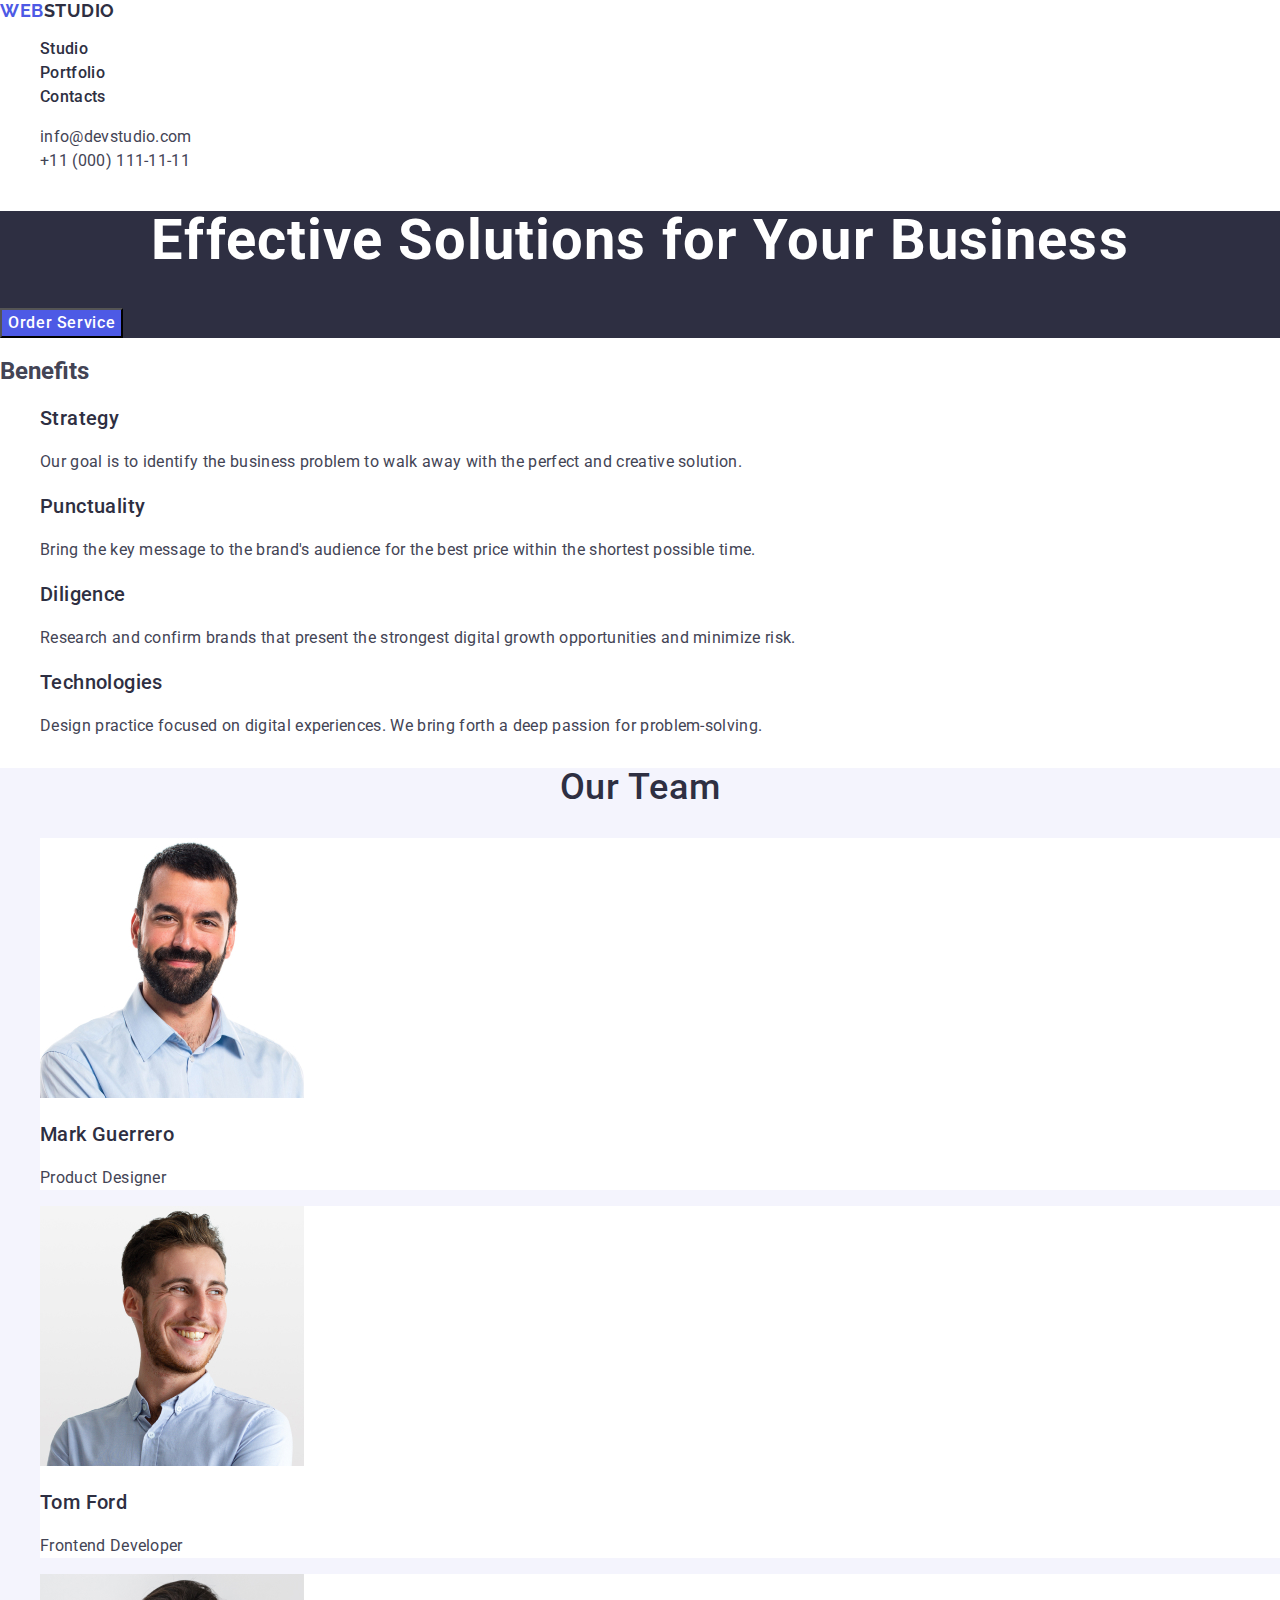
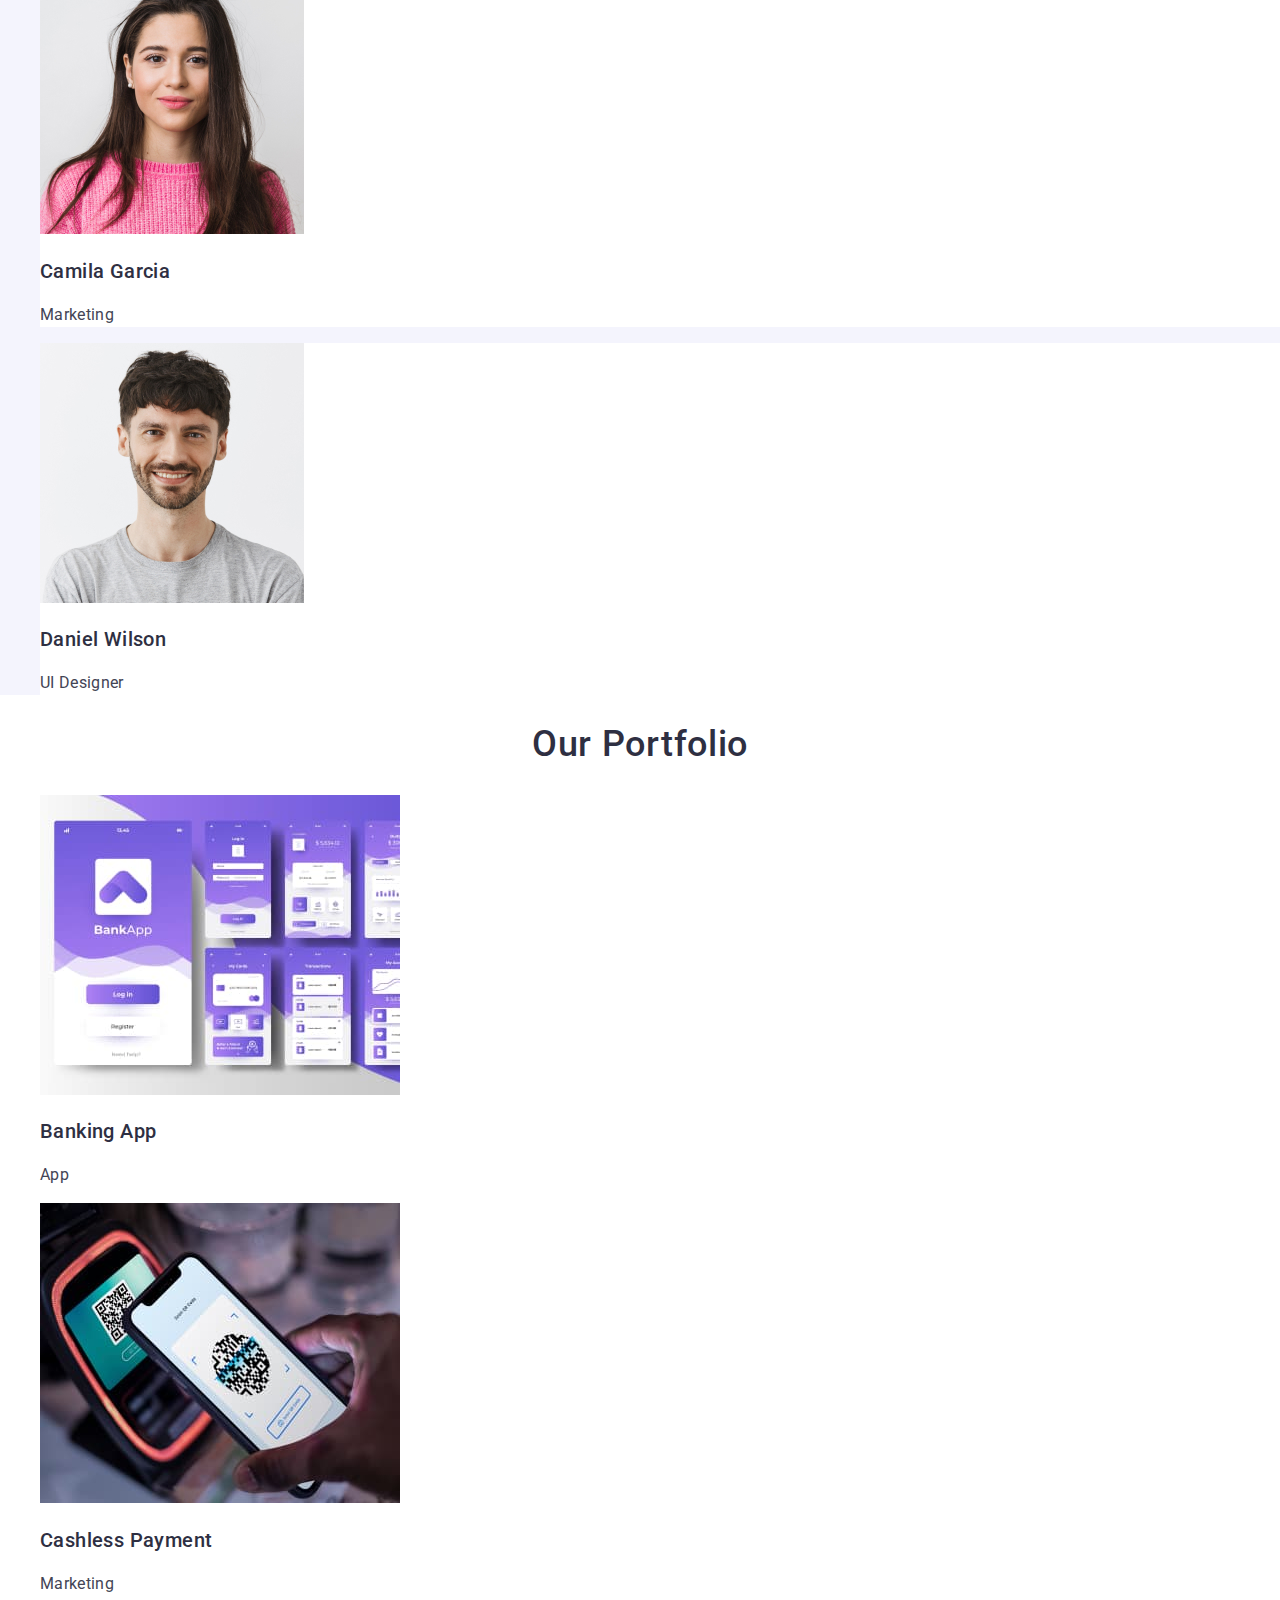
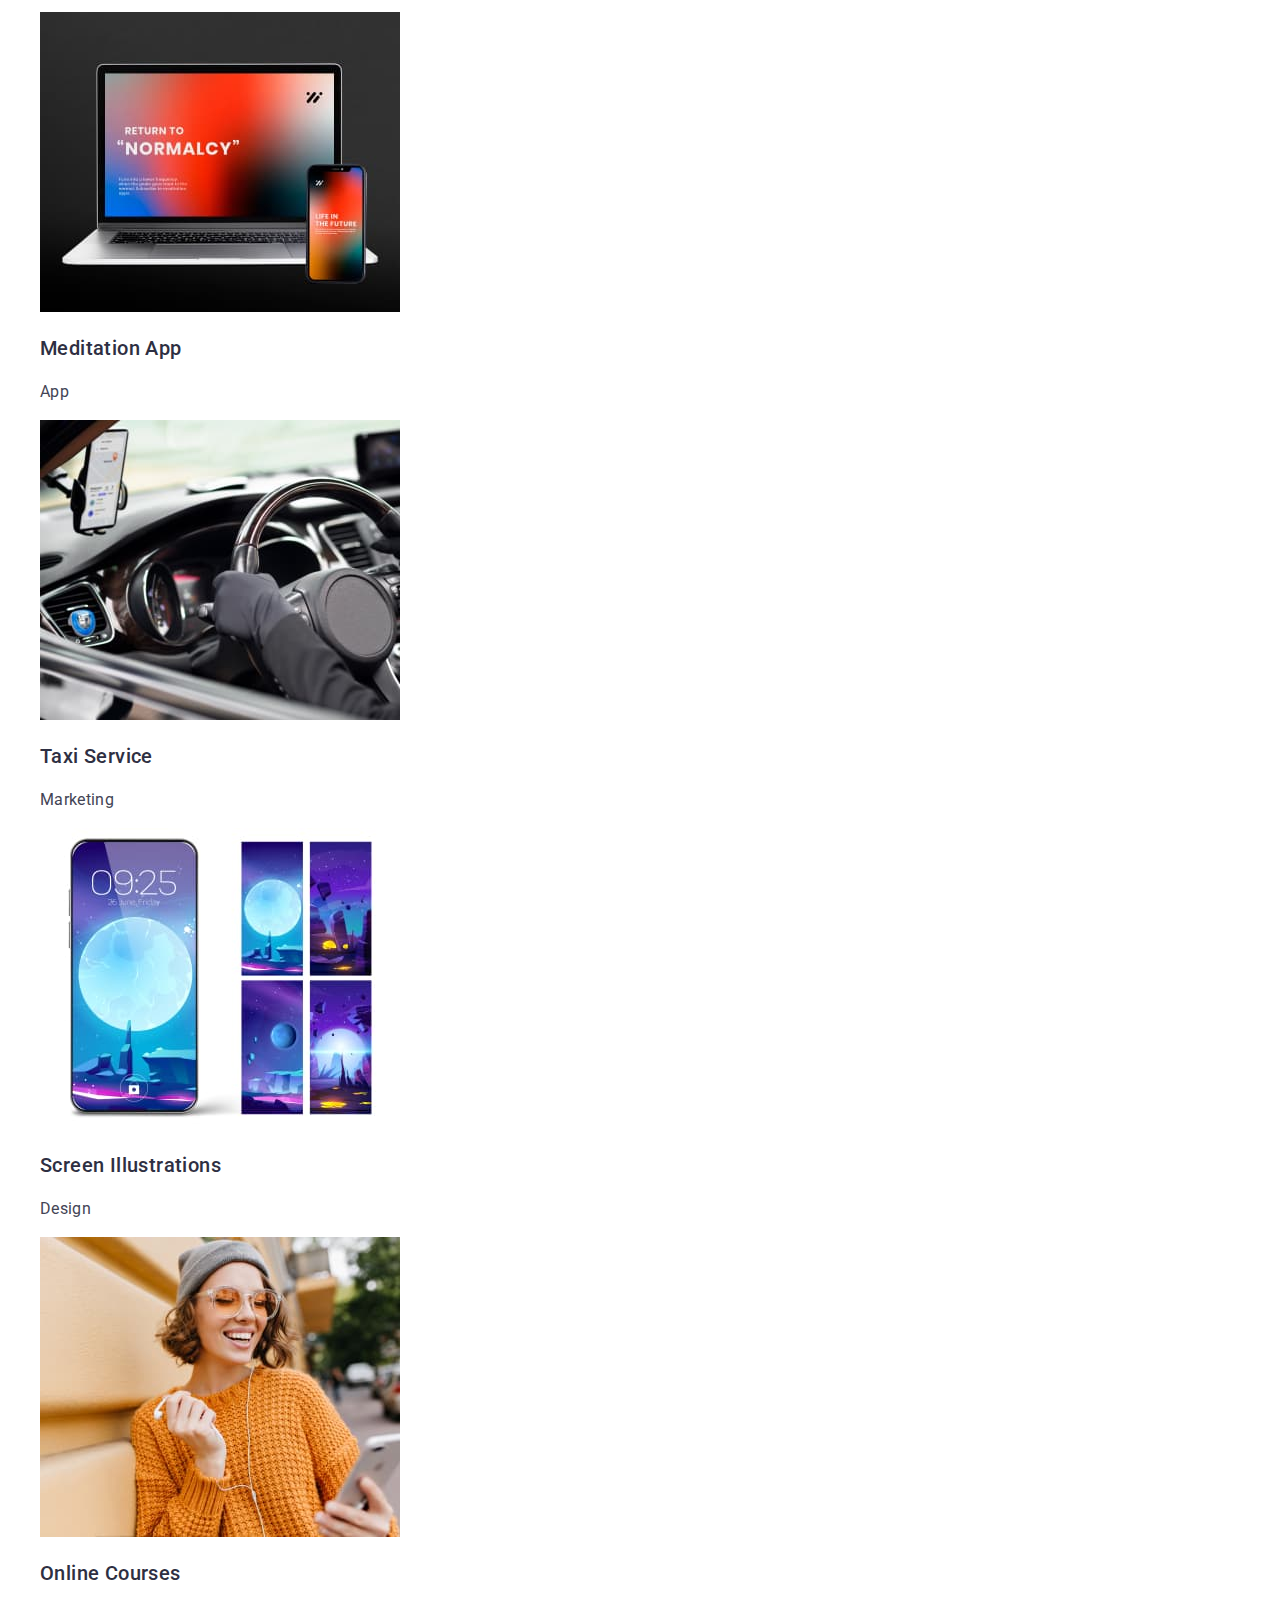
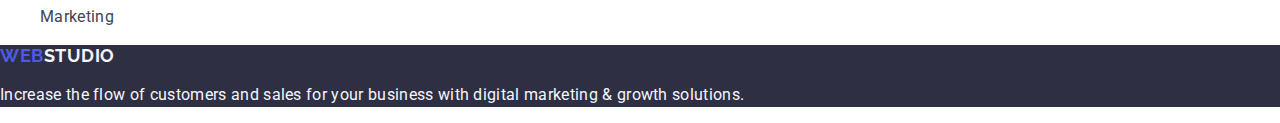
<file: index.html>
<!DOCTYPE html>
<html lang="en">

<head>
    <meta charset="UTF-8" />
    <meta name="viewport" content="width=device-width, initial-scale=1.0" />

    <link rel="stylesheet" href="https://cdn.jsdelivr.net/npm/modern-normalize@2.0.0/modern-normalize.min.css" />

    <link rel="preconnect" href="https://fonts.googleapis.com">
    <link rel="preconnect" href="https://fonts.gstatic.com" crossorigin>
    <link href="https://fonts.googleapis.com/css2?family=Raleway:wght@800&family=Roboto:wght@400;500;700&display=swap"
        rel="stylesheet">

    <title>WebStudio</title>
    <link rel="stylesheet" href="css/styles.css">

</head>

<body>
    <header class="header-index">
        <nav class="nav list">
            <a class="logo-studio" href="./index.html">Web<span class="logo-studio-dark">Studio</span></a>
            <ul class="list">
                <li class="link"><a class="menu-nav" href="./index.html">Studio</a></li>
                <li class="link"><a class="menu-nav" href="">Portfolio</a></li>
                <li class="link"><a class="menu-nav" href="">Contacts</a></li>
            </ul>
        </nav>
        <address class="address-list">
            <ul class="list list-address">
                <li class="link-address link"><a class="link" href="mailto:info@devstudio.com">info@devstudio.com</a>
                </li>
                <li class="link-address link"><a class="link" href="tel:+110001111111">+11 (000) 111-11-11</a>
                </li>
            </ul>

        </address>
    </header>
    <main>
        <!-- section 1 -->
        <section class="dark-bg">
            <h1 class="effective">Effective Solutions for Your Business</h1>
            <button class="btm-effective" type="button">Order Service</button>
        </section>
        <!-- section 2 -->
        <section>
            <h2 class="benefits">Benefits</h2>
            <ul class="benefits-list list">
                <li>
                    <h3 class="subtitle">Strategy</h3>
                    <p class="desc">Our goal is to identify the business problem to walk away with
                        the perfect and creative solution.</p>
                </li>

                <li>
                    <h3 class="subtitle">Punctuality</h3>
                    <p class="desc">Bring the key message to
                        the brand's audience for the best price within the shortest possible time.</p>

                </li>
                <li>
                    <h3 class="subtitle">Diligence</h3>
                    <p class="desc">Research and confirm brands that present the strongest digital
                        growth opportunities and minimize risk.</p>
                </li>
                <li>
                    <h3 class="subtitle">Technologies</h3>
                    <p class="desc">Design practice focused on digital experiences. We bring forth a deep passion for
                        problem-solving.</p>
                </li>
            </ul>
        </section>
        <!-- section 3 -->


        <section class="section-team">
            <h2 class="subtitle-section-team">Our Team</h2>
            <ul class="list">
                <li class="list-team-img">
                    <img src="./images/img-4.jpg" alt="Mark Guerrero" width="264" height="260" />
                    <h3 class="subtitle-team">Mark Guerrero</h3>
                    <p class="desc-team">Product Designer</p>
                </li>
                <li class="list-team-img">
                    <img src="./images/img-5.jpg" alt="Tom Ford" width="264" height="260" />
                    <h3 class="subtitle-team">Tom Ford</h3>
                    <p class="desc-team">Frontend Developer</p>

                </li>
                <li class="list-team-img">
                    <img src="./images/img-6.jpg" alt="Camila Garcia" width="264" height="260" />

                    <h3 class="subtitle-team">Camila Garcia</h3>
                    <p class="desc-team">Marketing</p>
                </li>
                <li class="list-team-img">

                    <img src="./images/img-7.jpg" alt="Daniel Wilson" width="264" height="260" />

                    <h3 class="subtitle-team">Daniel Wilson</h3>
                    <p class="desc-team">UI Designer</p>
                </li>
            </ul>
        </section>

        <!-- section 4 -->
        <section>
            <h2 class="subtitle-section-team">Our Portfolio</h2>
            <ul class="list">
                <li>
                    <img src="./images/img-8.jpg" alt="Banking App Interface Concept" width="360" height="300" />
                    <h3 class="subtitle-section-port">Banking App</h3>
                    <p class="desc">App</p>

                </li>

                <li><img src="./images/img-9.jpg" alt="Cashless Payment" width="360" height="300" />
                    <h3 class="subtitle-section-port">Cashless Payment</h3>
                    <p class="desc">Marketing</p>

                </li>
                <li><img src="./images/img-10.jpg" alt="Meditation App" width="360" height="300" />
                    <h3 class="subtitle-section-port">Meditation App</h3>
                    <p class="desc">App</p>

                </li>
                <li><img src="./images/img-11.jpg" alt="Taxi Service" width="360" height="300" />
                    <h3 class="subtitle-section-port">Taxi Service</h3>
                    <p class="desc">Marketing</p>

                </li>
                <li><img src="./images/img-12.jpg" alt="Screen Illustrations" width="360" height="300" />
                    <h3 class="subtitle-section-port">Screen Illustrations</h3>
                    <p class="desc">Design</p>

                </li>
                <li><img src="./images/img-13.jpg" alt="Online Courses" width="360" height="300" />
                    <h3 class="subtitle-section-port">Online Courses</h3>
                    <p class="desc">Marketing</p>

                </li>



            </ul>
        </section>
    </main>
    <footer class="footer">
        <a class="logo-studio link" href="./index.html">Web<span class="logo-studio-light">Studio</span></a>
        <p class="footer-text">Increase the flow of customers and sales for your business with digital marketing &
            growth
            solutions.</p>
    </footer>
</body>

</html>
</file>
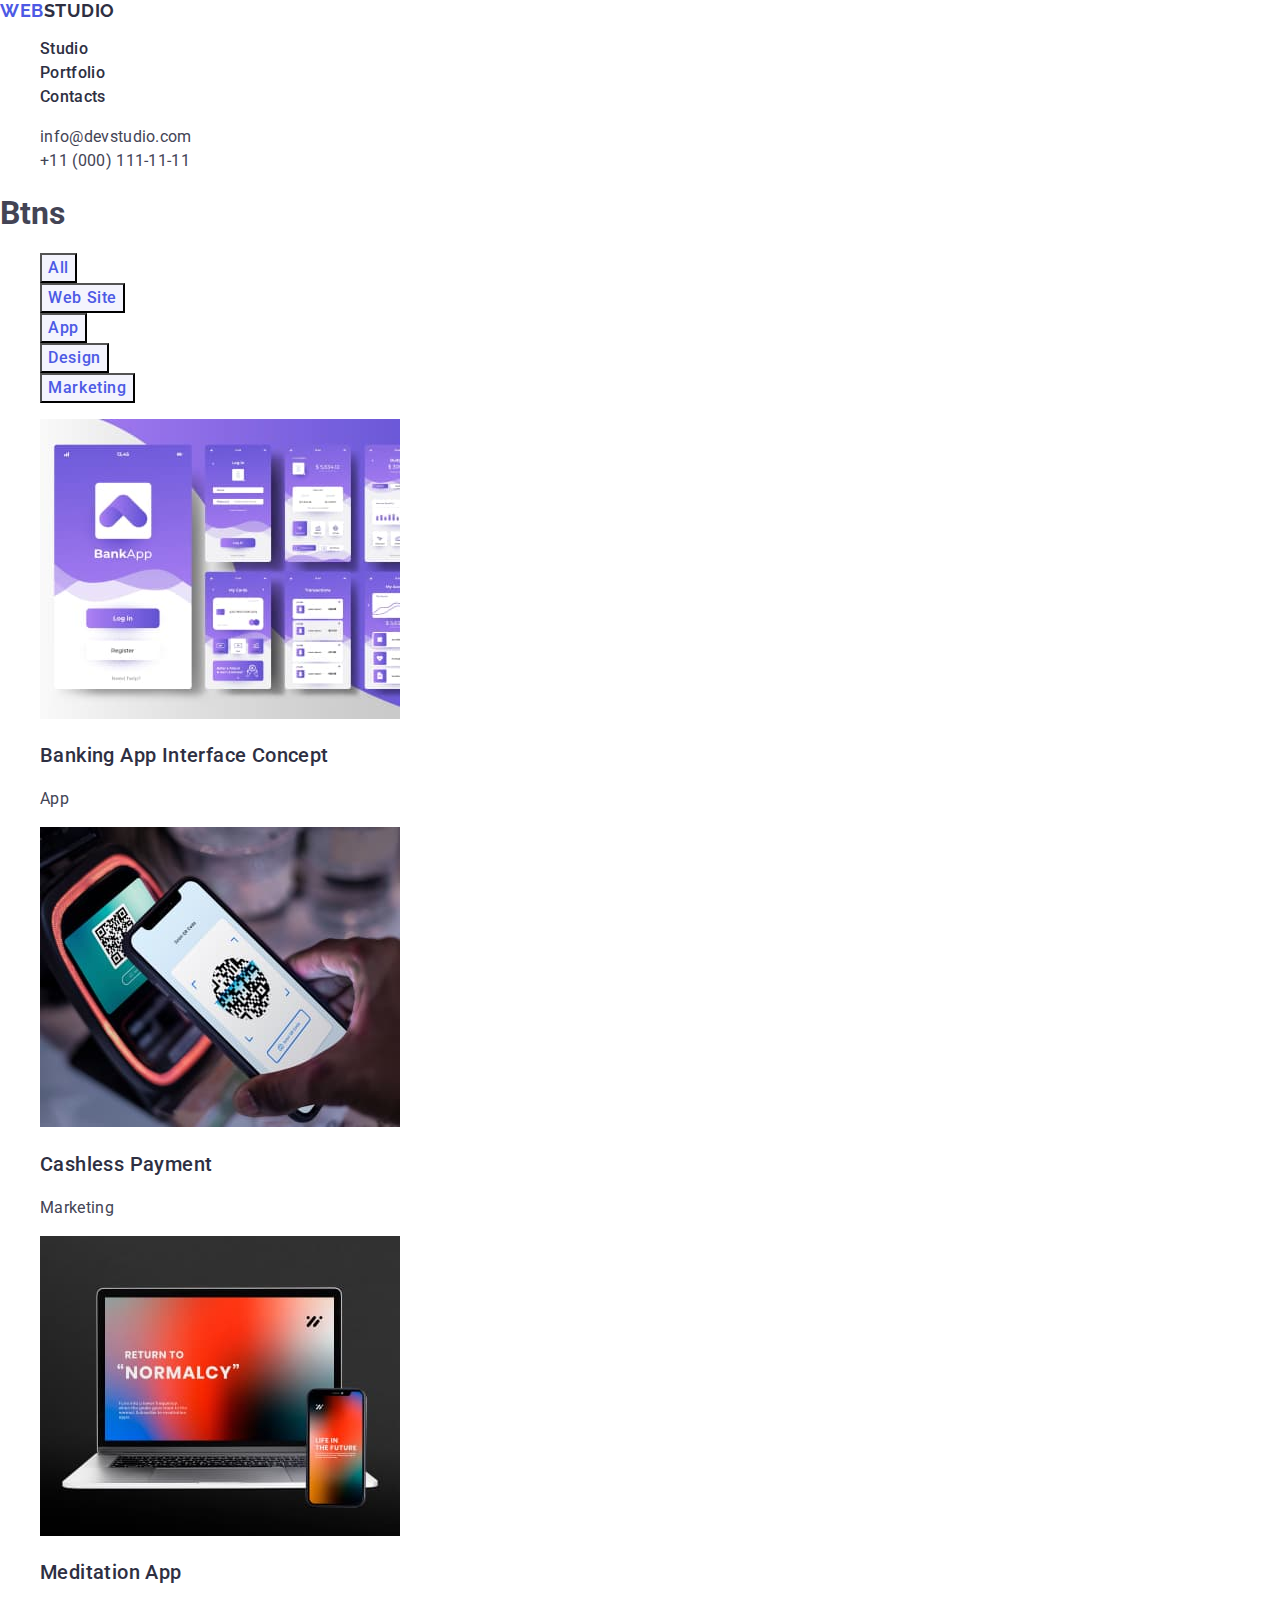
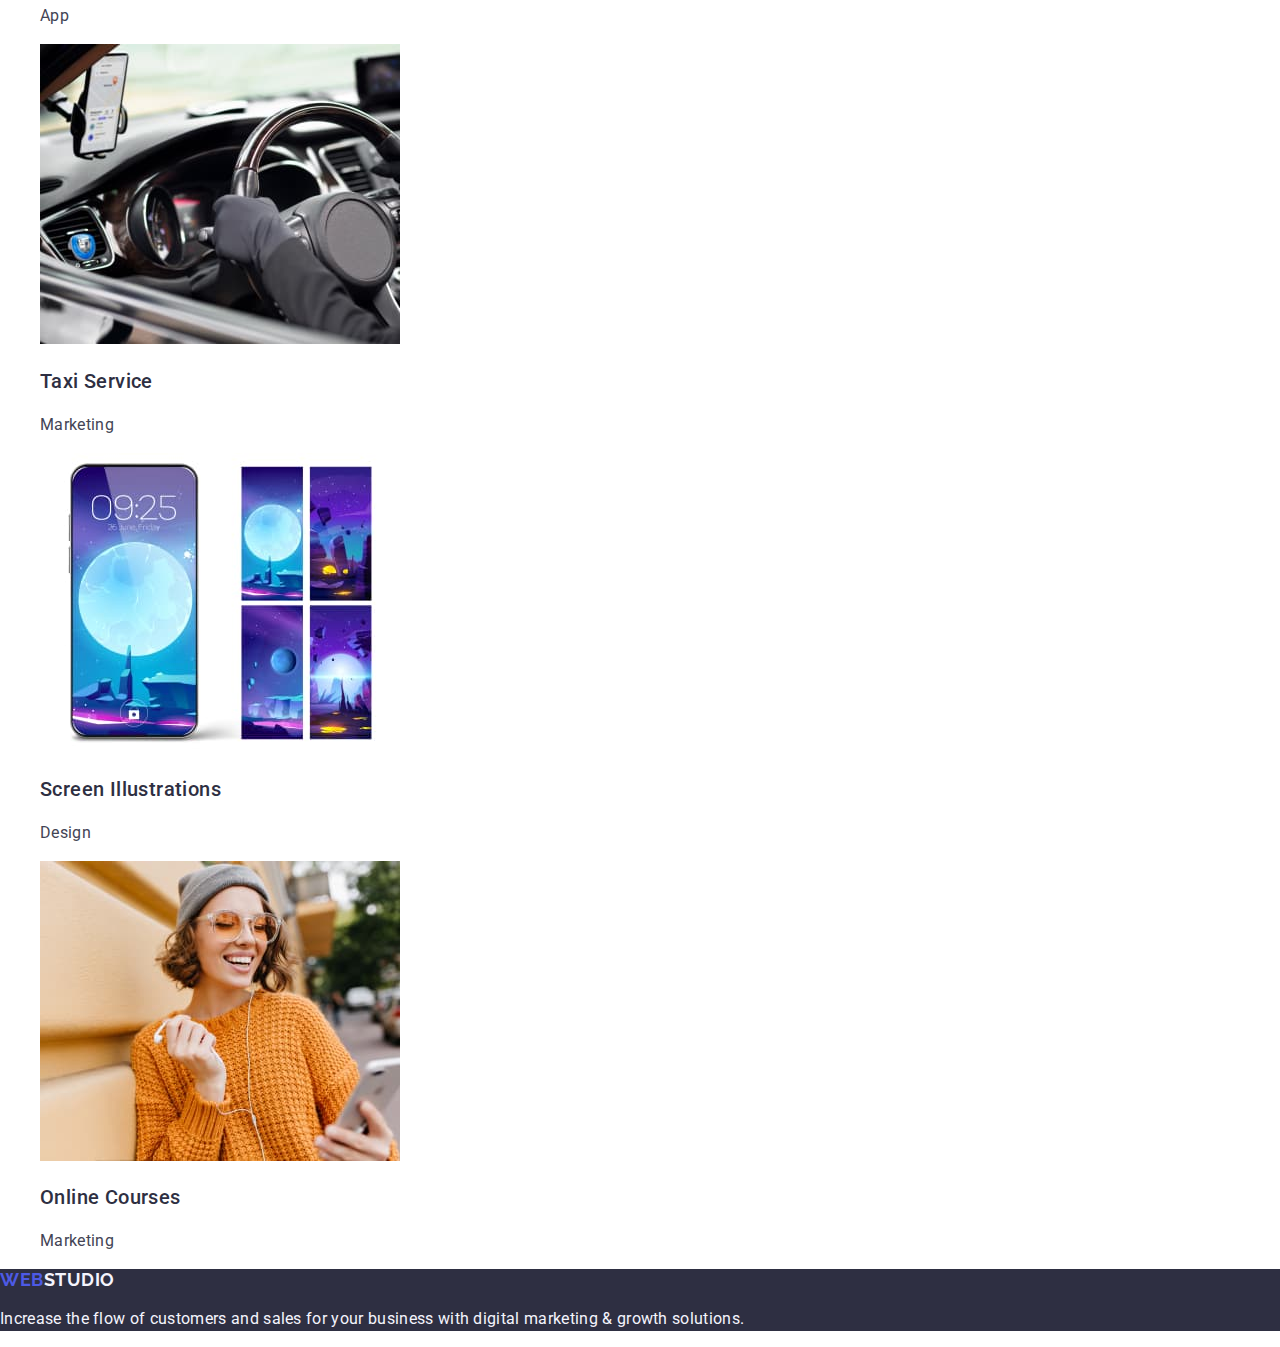
<file: portfolio.html>
<!DOCTYPE html>
<html lang="en">

<head>
    <meta charset="UTF-8">
    <meta name="viewport" content="width=device-width, initial-scale=1.0">


    <link rel="stylesheet" href="https://cdn.jsdelivr.net/npm/modern-normalize@2.0.0/modern-normalize.min.css" />



    <link rel="preconnect" href="https://fonts.googleapis.com">
    <link rel="preconnect" href="https://fonts.gstatic.com" crossorigin>
    <link href="https://fonts.googleapis.com/css2?family=Raleway:wght@800&family=Roboto:wght@400;500;700&display=swap"
        rel="stylesheet">
    <title>Portfolio</title>
    <link rel="stylesheet" href="css/styles.css">
</head>

<body>
    <header class="header-index">
        <nav class="nav list">
            <a class="logo-studio" href="./index.html">Web<span class="logo-studio-dark">Studio</span></a>
            <ul class="list">
                <li class="link"><a class="menu-nav" href="./index.html">Studio</a></li>
                <li class="link"><a class="menu-nav" href="./portfolio.html">Portfolio</a></li>
                <li class="link"><a class="menu-nav" href="">Contacts</a></li>
            </ul>
        </nav>
        <address class="address-list">
            <ul class="list list-address">
                <li class="link-address link"><a class="link" href="mailto:info@devstudio.com">info@devstudio.com</a>
                </li>
                <li class="link-address link"><a class="link" href="tel:+110001111111">+11 (000) 111-11-11</a>
                </li>
            </ul>

        </address>
    </header>
    <main>

        <!--button -->
        <section>
            <h1>Btns</h1>
            <ul class="list">
                <li><button class="btm-portfolio" type="button">All</button></li>
                <li><button class="btm-portfolio" type="button">Web Site</button></li>
                <li><button class="btm-portfolio" type="button">App</button></li>
                <li><button class="btm-portfolio" type="button">Design</button></li>
                <li><button class="btm-portfolio" type="button">Marketing</button></li>


            </ul>
            <!-- section Project Card -->


            <ul class="list">
                <li>
                    <a class="link" href=""><img src="./images/img-8.jpg" alt="Banking App Interface Concept"
                            width="360px" height="300px" /> </a>
                    <h3 class="subtitle-section-port">Banking App Interface Concept</h3>
                    <p class="desc">App</p>

                </li>

                <li><a class="link" href=""><img src="./images/img-9.jpg" alt="Cashless Payment" width="360px"
                            height="300px" />
                        <h3 class="subtitle-section-port">Cashless Payment</h3>
                        <p class="desc">Marketing</p>
                    </a>
                </li>
                <li><a class="link" href=""><img src="./images/img-10.jpg" alt="Meditation App" width="360px"
                            height="300px" />
                        <h3 class="subtitle-section-port">Meditation App</h3>
                        <p class="desc">App</p>
                    </a>
                </li>
                <li><a class="link" href=""><img src="./images/img-11.jpg" alt="Taxi Service" width="360px"
                            height="300px" />
                        <h3 class="subtitle-section-port">Taxi Service</h3>
                        <p class="desc">Marketing</p>
                    </a>
                </li>
                <li><a class="link" href=""><img src="./images/img-12.jpg" alt="Screen Illustrations" width="360px"
                            height="300px" />
                        <h3 class="subtitle-section-port">Screen Illustrations</h3>
                        <p class="desc">Design</p>
                    </a>
                </li>
                <li><a class="link" href=""><img src="./images/img-13.jpg" alt="Online Courses" width="360px"
                            height="300px" />
                        <h3 class="subtitle-section-port">Online Courses</h3>
                        <p class="desc">Marketing</p>
                    </a>
                </li>



            </ul>

        </section>







    </main>




    <footer class="footer">
        <a class="logo-studio link" href="./index.html">Web<span class="logo-studio-light">Studio</span></a>
        <p class="footer-text">Increase the flow of customers and sales for your business with digital marketing &
            growth
            solutions.</p>
    </footer>






</body>

</html>
</file>
<file: css/styles.css>
:root {
  --primary-font: "Roboto", sans-serif;
  --secondary-font: "Raleway", sans-serif;
  --iris: #4d5ae5;
  --pressed-state: #404bbf;
  --naviblue: #2e2f42;
  --success: #31d0aa;
  --slate: #434455;
  --subtle-Text: #8e8f99;
  --cornflower: #e7e9fc;
  --cloud: #f4f4fd;
  --modal-overlay: #2e2f42;
  --hero-background: #2e2f42;
  --modal-background: #fcfcfc;
  --white: #ffffff;
}

body {
  font-family: var(--primary-font);
  color: var(--slate);
  background-color: var(--white);
}
/* header */
.logo-studio {
  color: var(--iris);
  font-family: var(--secondary-font);
  font-size: 18px;
  font-style: normal;
  font-weight: 700;
  line-height: 1.17;
  letter-spacing: 0.03em;
  text-transform: uppercase;
  text-decoration: none;
}
.logo-studio-dark {
  color: var(--naviblue);
  font-family: var(--secondary-font);
  font-size: 18px;
  font-style: normal;
  font-weight: 700;
  line-height: 1.17;
  letter-spacing: 0.03em;
  text-transform: uppercase;
  text-decoration: none;
}

.logo-studio-light {
  color: var(--cloud);
  font-family: var(--secondary-font);
  font-size: 18px;
  font-style: normal;
  font-weight: 700;
  line-height: 1.17;
  letter-spacing: 0.03em;
  text-transform: uppercase;
}

.address-list {
  font-style: normal;
}
.menu-nav {
  font-size: 16px;
  font-style: normal;
  font-weight: 500;
  line-height: 1.5;
  letter-spacing: 0.02em;
  color: var(--naviblue);
  text-decoration: none;
}
.menu-nav:hover,
.menu-nav:focus {
  color: var(--pressed-state);
}

.link-menu-portfolio {
  font-size: 16px;
  font-style: normal;
  font-weight: 500;
  line-height: 1.5;
  letter-spacing: 0.02em;
  color: var(--naviblue);
  text-decoration: none;
}
.link-menu-portfolio:hover,
.link-menu-portfolio:focus {
  color: var(--pressed-state);
}

.link-menu-contacts {
  font-size: 16px;
  font-style: normal;
  font-weight: 500;
  line-height: 1.5;
  letter-spacing: 0.02em;
  color: var(--naviblue);
}
.link-menu-contacts:hover,
.link-menu-contacts:focus {
  color: var(--pressed-state);
}
.link-address .link {
  font-style: normal;
  font-size: 16px;
  line-height: 1.5;
  letter-spacing: 0.02em;
  color: var(--slate);
}
.link-address .link:hover,
.link-address .link:focus {
  color: var(--pressed-state);
}
.list {
  list-style: none;
}
.link {
  text-decoration: none;
}

/* main */
/* section 1 */
.dark-bg {
  background-color: var(--hero-background);
}
.effective {
  color: var(--white);
  text-align: center;
  line-height: 1.07;
  font-size: 56px;

  font-weight: 700;
  line-height: 1.07;
  letter-spacing: 0.02em;
}
.btm-effective {
  background-color: var(--iris);
  font-family: inherit;
  font-weight: 500;
  font-size: 16px;
  line-height: 1.5;
  letter-spacing: 0.04em;
  color: var(--white);
  cursor: pointer;
}
.btm-effective:hover,
.btm-effective:focus {
  background-color: var(--pressed-state);
}

/* section 2 */
.subtitle {
  font-weight: 500;
  font-size: 20px;
  line-height: 1.2;
  letter-spacing: 0.02em;
  color: var(--hero-background);
}
.desc {
  font-size: 16px;
  line-height: 1.5;
  letter-spacing: 0.02em;
  color: var(--slate);
}

/* section 3 */
.subtitle-section-img {
  text-transform: capitalize;
  font-size: 36px;
  line-height: 1.11;
  text-align: center;
  letter-spacing: 0.02em;
  color: var(--naviblue);
}
/* section 4 */
.section-team {
  background-color: var(--cloud);
}
.subtitle-section-team {
  font-weight: 500;
  font-size: 36px;
  line-height: 1.11;
  text-align: center;
  letter-spacing: 0.02em;
  text-transform: capitalize;
  color: var(--hero-background);
}
.subtitle-team {
  font-weight: 500;
  font-size: 20px;
  line-height: 1.2;
  letter-spacing: 0.02em;
  color: var(--hero-background);
}
.desc-team {
  font-size: 16px;
  line-height: 1.5;
  letter-spacing: 0.02em;
  color: var(--slate);
}

.list-team-img {
  background-color: var(--white);
}
.subtitle-section-port {
  font-weight: 500;
  font-size: 20px;
  line-height: 1.2;
  letter-spacing: 0.02em;
  color: var(--hero-background);
}

/* footer */
.footer {
  background-color: var(--naviblue);
}
.footer-text {
  color: var(--cloud);
  letter-spacing: 0.02em;
  line-height: 1.5;
}

/* portfolio */
/* btm-portfolio */
.btm-portfolio {
  font-weight: 500;
  line-height: 1.5;
  letter-spacing: 0.04em;
  color: var(--iris);
  background-color: var(--cloud);
}
.btm-portfolio:hover,
.btm-portfolio:focus {
  color: var(--white);
  background-color: var(--pressed-state);
  cursor: pointer;
}
</file>
